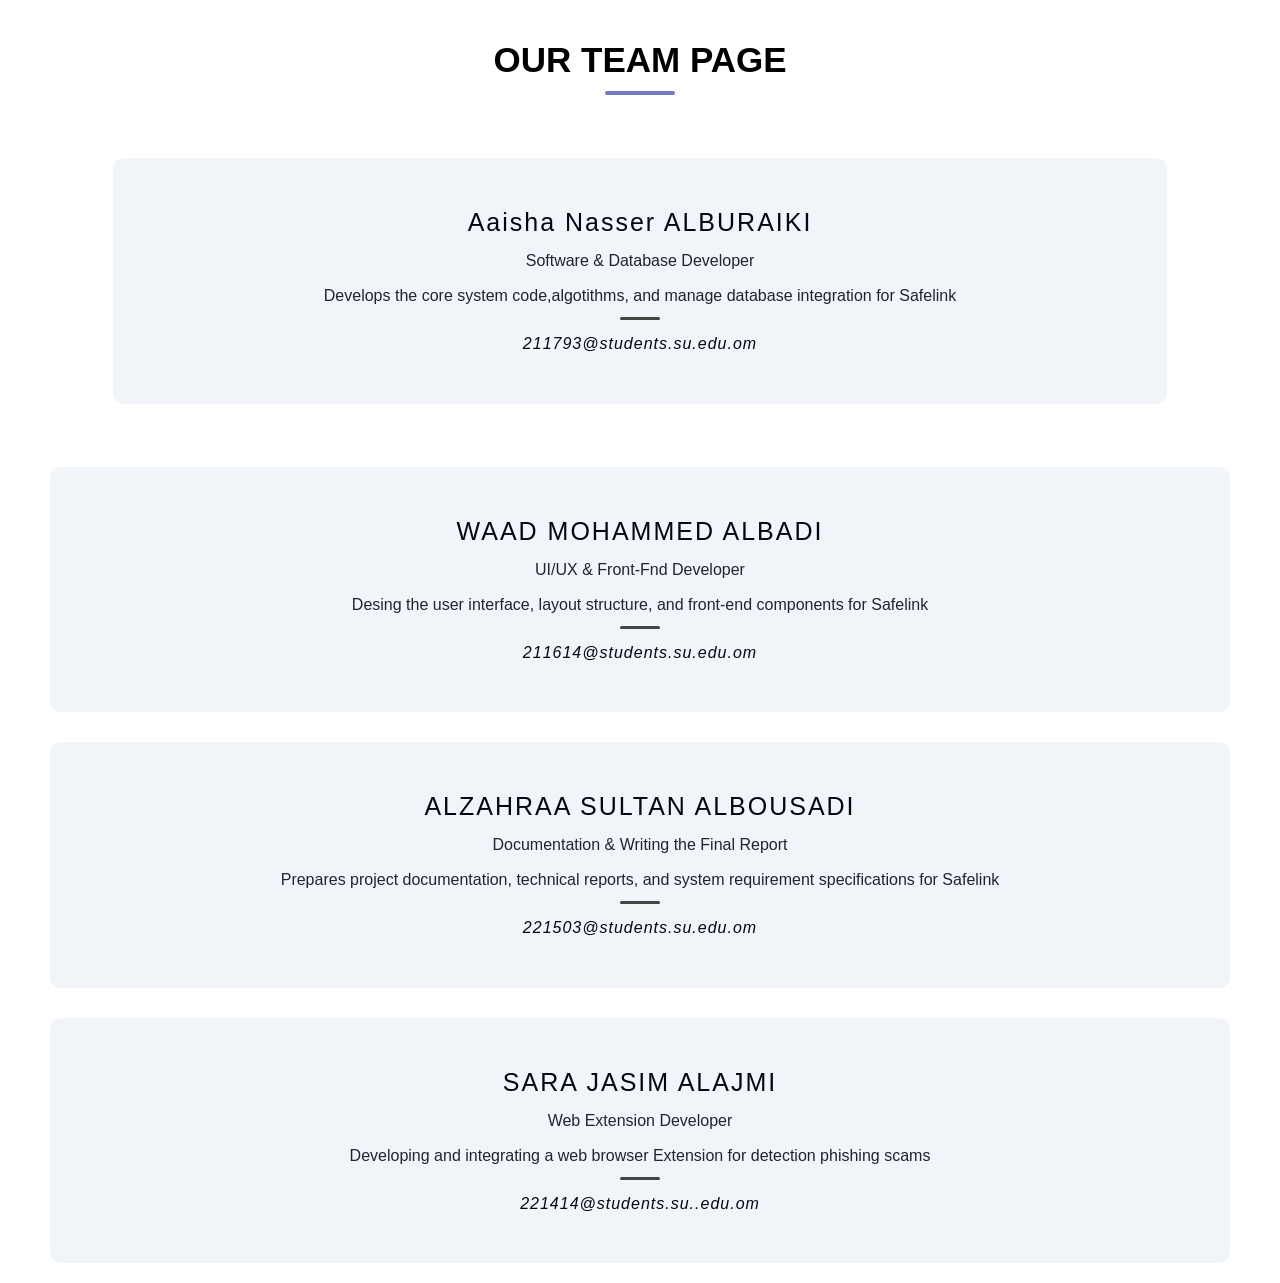
<file: team.html>
<!DOCTYPE html>
<html lang="ar">
    <head>
        <meta charset="utf-8">
        <meta name="viewport" content="width=device-width, initial-scale=1.0">
        <title>Our team</title>

        <link rel="stylesheet" href="main.css">

        <!--Googel Founts -->
        <link href="https://fonts.googleapis.com/css2?family=Arimo:ital,wght@0,400..700;1,400..700&family=Nunito:ital,wght@0,200..1000;1,200..1000&display=swap" rel="stylesheet">

        <title>Our team page</title>

        </head>
        <body>
            <div class="container">
                <div class="section-title">
                    <h1>Our team page</h1>
                </div>
                <div class="row">
                    <div class="column">
                        <div class="team">

                        </div>
                        <div class="team-content">
                            <h2>Aaisha Nasser ALBURAIKI</h2>
                            <h3>Software & Database Developer</h3>
                            <p>Develops the core system code,algotithms, and manage database integration for Safelink</p>
                            <h4>211793@students.su.edu.om</h4>
                        </div>
                    </div>
                </div>
                <div class="column">
                    <div class="team">
                    </div>

                    <div class="team-content">
                        <h2>WAAD MOHAMMED ALBADI</h2>
                        <h3>UI/UX & Front-Fnd Developer</h3>
                        <p>Desing the user interface, layout structure, and front-end components for Safelink</p>
                        <h4>211614@students.su.edu.om</h4>
                    </div>
                </div>

                <div class="column">
                    <div class="team">
                    </div>

                    <div class="team-content">
                        <h2>ALZAHRAA SULTAN ALBOUSADI</h2>
                        <h3>Documentation & Writing the Final Report</h3>
                        <p>Prepares project documentation, technical reports, and system requirement specifications for Safelink</p>
                        <h4>221503@students.su.edu.om</h4>
                    </div>
                </div>

                <div class="column">
                    <div class="team">
                    </div>

                    <div class="team-content">
                        <h2>SARA JASIM ALAJMI</h2>
                        <h3>Web Extension Developer</h3>
                        <p>Developing and integrating a web browser Extension for detection phishing scams</p>
                        <h4>221414@students.su..edu.om</h4>
                    </div>
                </div>
            </div>
        </body>
        </html>
</file>
<file: main.css>
.root{
    --bg-main:#070d16;
    --card-bg: rgba(15, 23, 42, 0.65);
    --border-color: rgba(20, 184, 166, 0.15);
    --accent-teal: #14b8a6;
    --accent-green: #10b981;
    --text-main: #f8fafc;
    --text-muted: #94a3b8;
}

*{
    box-sizing: border-box;
    margin: 0;
    padding: 0%;
    font-family: 'Tajawal', sans-serif;
}
 
.body{
    background-color: var(--bg-main);
    color: var(--text-main);
    min-height: 100vh;
    direction: ltr;
}

.glow-bg{
    position: fixed;
    top: 0;
    left: 0;
    width: 100%;
    height: 100%;
    background: radial-gradient(circle at 15% 15%, rgba(20, 184, 166, 0.07) 0%, transparent 40%);
    background: radial-gradient(circle at 85% 85%, rgba(16, 158, 129, 0.06) 0%, transparent 40%);
    z-index: -1;
}

.navbar{
    display: flex;
    justify-content: space-between;
    align-items: center;
    padding: 15px 3vw;
    border-bottom: 1px solid var(--border-color);
    background-color: rgb(108, 117, 125);
    backdrop-filter: blur(12px);
    position: sticky;
    top: 0;
    z-index: 100;
    box-sizing: border-box;
    width: 100%;
}

.logo-container{
    display: flex;
    align-items: center;
    gap: 16px;
    padding: 10px 0;
    background: transparent;
}

.logo-icon-wrap{
    font-size: 24px;
    color: var(--accent-teal);
}

.logo-text{
    display: flex;
    flex-direction: column;
}

.logo-box{
    text-align: center;
    display: flex;
    flex-direction: column;
    align-items: flex-start;
    text-align: left;
    position: static;
    left: 50;
    transform: none;
    margin-left: 20px;
}

.logo-img{
    width: 10vw;
    height: auto;
    object-fit: contain;
    background: transparent;  
    color: #ffffff;  
}

.img.logo-icon{
    mix-blend-mode: screen;
    filter: invert(48%) sepia(79%) saturate(2476%) hue-rotate(130deg) brightness(118%) contrast(119%);
}

.logo-title{
    font-size: 20px;
    font-weight: bold;
    color: rgba(52, 58, 64);
    margin: 0;
    line-height: 1.2;
    font-family: Arial,  sans-serif;
}

.logo-title .accent{
    color: #10b981;
}

.side-logo{
    font-size: 26px;
    font-weight: 26px;
    color: #ffffff;
    letter-spacing: 0.5px;
    font-family: Arial, sans-serif;
    margin-right: auto;
}

.logo-sub{
    font-size:11px;
    font-weight: 600;
    color: #94a3b8;
    letter-spacing: 1.5px;
    margin-top: 4px;
    margin: 4px 0 0 0;
    white-space: nowrap;
    text-transform: uppercase;
}

.brand-name{
    font-size: 18px;
    font-weight: 800;
    color: #fff;
    letter-spacing: 0.5px;
}

.highlight{
    color: var(--accent-teal);
}

.brand-sub{
    font-size: 10px;
    color: var(--text-muted);
    letter-spacing: 0.3px;
    font-weight: 600;
}

.nav-links{
    display: flex;
    flex-direction: row;
    gap: 25px;
    align-items: center;
    margin-left: auto;
}

.nav-links a{
   color: #cbd5e1; 
   text-decoration: none;
   margin-left: 15px;
   font-weight: 500;
   transition: color 0.2s ease-in-out;
   white-space: nowrap;
    
}

.nav-links a:hover{
   color: #10b981;
}

.nav-btn{
    background: transparent;
    border: none;
    color: var(--text-muted);
    padding: 8px 16px;
    border-radius: 8px;
    cursor: pointer;
    font-size: 13px;
    font-weight: 600;
    display: flex;
    align-items: center;
    gap: 8px;
    transition: all 0.3s ease;
}

.nav-btn:hover, .nav-btn:active{
    background: rgba(20, 184, 166, 0.12);
    color: var(--accent-teal);
    box-shadow: 0 0 15px rgba(20, 184, 166, 0.15);
}

.status-indicator .pulse-dot{
    width: 10px;
    height: 10px;
    background-color: var(--accent-green);
    border-radius: 50%;
    box-shadow: 0 0 10px var(--accent-green);
    display: block;
}

.main-container{
    max-width: 900px;
    margin: 40px auto;
    padding: 0 20px;
}

.tab-content{display: none;}
.tab-content.active{display: block; animation: fadein 0.4s ease;}

@keyframes fadein{
    from{opacity: 0; transform: translateY(8px);}
    to{opacity: 1; transform: translateY(0);}
}

.hero-header{
    text-align: center;
    margin-bottom: 35px;
}

.cyber-badge{
    display: inline-flex;
    align-items: center;
    gap: 8px;
    background: rgba(20, 184, 166, 0.08);
    color: var(--accent-teal);
    padding: 6px 14px;
    border-radius: 20px;
    font-size: 12px;
    font-weight: 600;
    margin-bottom: 15px;
    border: 1px solid rgba(20, 184, 166, 0.2);
}

.hero-header h1{
    font-size: 30px;
    font-weight: 800;
    margin-bottom: 10px;
}

.hero-header p {
    color: var(--text-muted);
    font-size: 14px;
}

.Search-glass-card{
    background: var(--card-bg);
    border: 1px solid var(--border-color);
    backdrop-filter: blur(12px);
    padding: 10px;
    border-radius: 14px;
    display: flex;
    gap: 10px;
    box-shadow: 0 10px 30px rgba(0, 0, 0, 0.3);
}

.input-wrapper{
    flex: 1;
    display: flex;
    align-items: center;
    background: rgba(3, 7, 18, 0.7);
    border-radius: 10px;
    padding: 0 15px;
    border: 1px solid rgba(255, 255, 255, 0.04);
}

.input-icon{color: var(--text-muted); margin-right: 10px;}

.input-wrapper input{
    flex: 1;
    background: transparent;
    border: none;
    outline: none;
    color: #fff;
    font-size: 14px;
    padding: 12px 0;
}

.btn-cyber{
    background: linear-gradient(135deg, #14b8a6 0%, #059669 100%);
    color: #fff;
    border: none;
    padding: 0 24px;
    border-radius: 10px;
    font-weight: 700;
    cursor: pointer;
    display: flex;
    align-items: center;
    gap: 8px;
    transition: box-shadow 0.2s;
}

.btn-cyber:hover{
    box-shadow: 0 0 20px rgba(20, 184, 166, 0.4);
}

.scan-card{
    margin-top: 30px;
    background: var(--card-bg);
    border: 1px solid var(--border-color);
    border-radius: 16px;
    padding: 30px;
    display: flex;
    flex-direction: column;
    align-items: center;
    gap: 25px;
}

.circle-box{
    position: relative;
    width: 160px;
    height: 160px;
    display: flex;
    justify-content: center;
    align-items: center;
}

.progress-ring{transform: rotate(-90deg);}
.progress-ring-circle{
    transition: stroke-dashoffset 0.5s ease;
    stroke-dasharray: 408;
    stroke-dashoffset: 408;
}

.Percentage-text{
    position: absolute;
    text-align: center;
    display: flex;
    flex-direction: column;
}

.percentage-text span{font-size: 26px; font-weight: 800; color: var(--accent-teal);}
.percentage-text small{font-size: 11px; color: var(--text-muted);}

.terminal-box{
    width: 100%;
    background: #030712;
    border: 1px solid rgba(255, 255, 255, 0.05);
    border-radius: 10px;
    overflow: hidden;
}

.dot{width: 9px; height: 9px; border-radius: 50%; display: inline-block;}
.red{background: #ef4444;}
.yellow{background: #f59e0b;}
.green{background: #10b981;}
.term-titel{margin-left: 10px; font-size: 12px; color: var(--text-muted);}

.terminal-body{
    padding: 15px;
    height: 110px;
    overflow-y: auto;
    font-family: monospace;
    font-size: 12px;
    color: #2dd4bf;
}

.log-line{margin-bottom: 5px;}
.log-line .time{color: var(--text-muted); margin-right: 8px;}

.report-box{
    margin-top: 30px;
    background: var(--card-bg);
    border: 1px solid var(--border-color);
    border-radius: 16px;
    overflow: hidden;
}

.report-header-banner{padding: 25px; text-align: center;}
.report-header-banner.Safe{
    background: linear-gradient(180deg, rgba(16, 185, 129, 0.12) 0%, transparent 100%);
    border-bottom: 1px solid rgba(16, 185, 129, 0.2);
}

.banner-icon{font-size: 38px; color: var(--accent-green); margin-bottom: 12px;}
.report-header-banner h3{ font-size: 18px; font-weight: 700; margin-bottom: 6px;}
.url-text{ color: var(--text-muted); font-size: 12px; word-break: break-all;}

.risk-score{
    display: flex;
    justify-content: space-between;
    align-items: center;
    padding: 18px 25px;
    border-bottom: 1px solid rgba(255, 255, 255, 0.04);
}

.risk-score strong{ color: var(--accent-green); font-size: 16px;}

.report-actions{padding: 25px; text-align: center; }
.btn-outline{
    background: transparent;
    border: 1px solid rgba(255, 255, 255, 0.15);
    color: #fff;
    padding: 10px 20px;
    border-radius: 8px;
    cursor: pointer;
    font-weight: 600;
    display: inline-flex;
    align-items: center;
    gap: 8px;
    transition: background 0.2s;
}

.btn-outline:hover{background: rgba(255, 255, 255, 0.15);}

.stats-overview-grid{display: grid; grid-template-columns: repeat(2,1fr); gap: 20px;}
.stat-glass-card{
    background: var(--card-bg);
    border: 1px solid var(--border-color);
    padding: 22px;
    border-radius: 16px;
    display: flex;
    align-items: center;
    gap: 18px;
}

.stat-icon-wrap{
    width: 48px;
    height: 48px;
    border-radius: 12px;
    display: flex;
    align-items: center;
    justify-content: center;
    font-size: 18px;
}

.stat-icon-wrap.cyan{background: rgba(20, 184, 166, 0.12); color: var(--accent-teal);}
.stat-icon-wrap.red{background: rgba(239, 68, 68, 0.12); color: #ef4444;}

.stat-lable{font-size: 12px; color: var(--text-muted); display: block; margin-bottom: 4px;}
.stat-number{font-size: 22px; font-weight: 800;}

.table-glass-card{
    background: var(--card-bg);
    border: 1px solid var(--border-color);
    padding: 22px;
    border-radius: 16px;
}

.table-glass-card h3{margin-bottom: 18px; display: flex; align-items: center; gap: 10px; font-size: 15px;}
.cyber-table{width: 100%; border-collapse: collapse; text-align: left; font-size: 13px;}
.cyber-table th{color: var(--text-muted); font-weight: 600; padding: 10px;border-bottom: 1px solid var(--border-color); }
.cyber-table td{padding: 12px 10px; border-bottom: 1px solid rgba(255, 255, 255, 0.05);}

.badge{padding: 4px 10px; border-radius: 6px; font-size: 11px; font-weight: 600; display: inline-flex;align-items: center; gap: 5px;}
.badge.Safe{background: rgba(16, 185, 129, 0.15); color: var(--accent-green);}
.badge.danger{background: rgba(239, 68, 68, 0.15); color: #ef4444;}

.hidden{display: none !important;}


*::before,
*::after {
    box-sizing: border-box;
}

html {
    font-family: sans-serif;
    line-height: 1.15;
}

.body {
    font-family: 'Lato', sans-serif;
    color: #454545;
    font-weight: 300;
    background: #ffffff;
}

a {
    color: #333333;
    font-weight: 400;
    outline: none;
    text-decoration: none;
    transition: 0.5s;
}

a:hover,
a:focus {
    outline: none;
    text-decoration: none;
}

.team-content p {
    padding: 0;
    margin: 0 0 15px 0;
    color: #454554;
    font-weight: 300;
    background-color: transparent;
}

h1,
h2,
h3,
h4,
h5,
h6 {
    padding: 0;
    margin: 0 0 15px 0;
    font-weight: 700;
    color: #030712;
}

.container {
    width: 100%;
    padding-right: 15px;
    padding-left: 15px;
    margin-right: auto;
    margin-left: auto;
}

.team-container{
    display: grid;
    grid-template-columns: repeat(2, 1fr);
    gap:20px;
    margin: 50;
    
}

.section-title {
    flex: 0 0 100%;
    max-width: 100%;
    margin-bottom: 60px;
    margin-top: 40px;
    text-align: center;
}


.section-title h1 {
    display: inline-block;
    font-size: 35px;
    text-transform: uppercase;
    font-weight: 700;
    color: #000;
    margin: 0;
    position: relative;
    padding-bottom: 15px; 
}

.section-title h1::before {
    content: '';
    position: absolute;
    bottom: 0;
    left: 50%;
    transform: translateX(-50%);
    width: 70px;                
    height: 4px;                 
    background-color: #0098;   
    border-radius: 2px;
}

.row {
    /* display: flex; */
    flex-wrap: wrap;
    /* margin-right: -15px;
    margin-left: -15px; */
    margin: 7vh;
}

.column {
    position: relative;
    width: 100%;
    padding-right: 15px;
    padding-left: 15px;
    flex: 0 0 100%;
    max-width: 100%;
}

.team {
    margin-bottom: 30px;
}

.team-content {
    padding: 50px 20px;
    margin: 20px;
    text-align: center;
    background: #f1f5f9;
    border-radius: 10px;
}

.team-content h2 {
    font-size: 25px;
    font-weight: 400;
    letter-spacing: 2px;
}

.team-content h3 {
    font-size: 16px;
    font-weight: 300;
    color: #223;
}

.team-content h4 {
    font-size: 16px;
    font-weight: 300;
    letter-spacing: 1px;
    font-style: italic;
    margin-bottom: 0;
}

.team-content p {
    font-size: 16px;
    font-weight: 400;
    line-height: 22px;
    color: #223;
}

.team-content p::after{
    content: '';
    display: block;
    width: 40px;
    height: 3px;
    background-color: #454545;
    margin: 10px auto 0 auto;
    border-radius: 2px;
}
</file>
